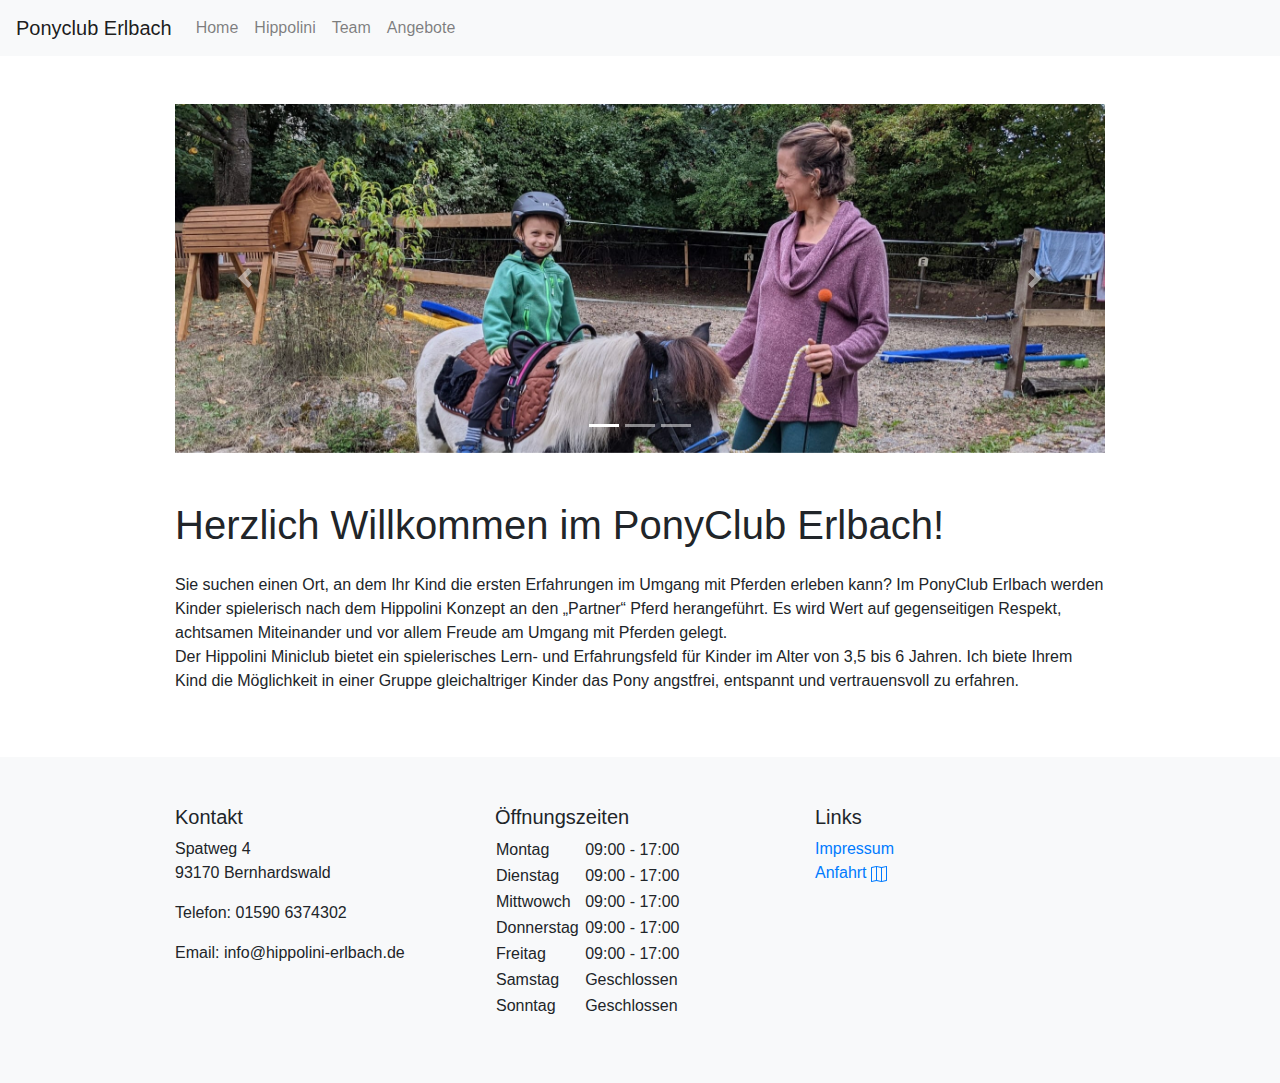
<file: index.html>
<!doctype html>
<html lang="en">
<head>
  <!-- Required meta tags -->
  <meta charset="utf-8">
  <meta name="viewport" content="width=device-width, initial-scale=1, shrink-to-fit=no">
  <meta http-equiv="Cache-Control" content="no-cache">
  <!-- Bootstrap CSS -->
  <link rel="stylesheet" href="https://cdn.jsdelivr.net/npm/bootstrap@4.3.1/dist/css/bootstrap.min.css" integrity="sha384-ggOyR0iXCbMQv3Xipma34MD+dH/1fQ784/j6cY/iJTQUOhcWr7x9JvoRxT2MZw1T" crossorigin="anonymous">

  <link rel="stylesheet" type="text/css" href="/css/style.css">
  <title>Ponyclub Erlbach</title>
</head>
<body class="bg-light">
<header>
  <nav class="navbar navbar-expand-lg navbar-light bg-light">
    <a class="navbar-brand" href="/">Ponyclub Erlbach</a>
    <button class="navbar-toggler" type="button" data-toggle="collapse" data-target="#navbarSupportedContent" aria-controls="navbarSupportedContent" aria-expanded="false" aria-label="Toggle navigation">
      <span class="navbar-toggler-icon"></span>
    </button>
    <div class="collapse navbar-collapse" id="navbarSupportedContent">
      <ul class="navbar-nav mr-auto">
        <li class="nav-item">
          <a class="nav-link" href="/">Home <span class="sr-only">(current)</span></a>
        </li>
        <li class="nav-item">
          <a class="nav-link" href="/Hippolini/">Hippolini</a>
        </li>
        <li class="nav-item">
          <a class="nav-link" href="/Team/">Team</a>
        </li>
        <li class="nav-item">
          <a class="nav-link" href="/Angebote/">Angebote</a>
        </li>
      </ul>
    </div>
  </nav>
</header>
<div class="main">
<div class="container py-5">
  <!-- Content  -->
  <div id="carouselExampleIndicators" class="carousel slide mb-5" data-ride="carousel">
    <ol class="carousel-indicators">
      <li data-target="#carouselExampleIndicators" data-slide-to="0" class="active"></li>
      <li data-target="#carouselExampleIndicators" data-slide-to="1"></li>
      <li data-target="#carouselExampleIndicators" data-slide-to="2"></li>
    </ol>
    <div class="carousel-inner">
      <div class="carousel-item active">
        <img class="d-block w-100" src="/images/bild4.jpg" alt="First slide">
      </div>
      <div class="carousel-item">
        <img class="d-block w-100" src="/images/bild5.jpg" alt="Second slide">
      </div>
      <div class="carousel-item">
        <img class="d-block w-100" src="/images/bild9.jpg" alt="Third slide">
      </div>
    </div>
    <a class="carousel-control-prev" href="#carouselExampleIndicators" role="button" data-slide="prev">
      <span class="carousel-control-prev-icon" aria-hidden="false"></span>
      <span class="sr-only">Previous</span>
    </a>
    <a class="carousel-control-next" href="#carouselExampleIndicators" role="button" data-slide="next">
      <span class="carousel-control-next-icon" aria-hidden="false"></span>
      <span class="sr-only">Next</span>
    </a>
  </div>
  <h1>Herzlich Willkommen im PonyClub Erlbach!</h1>
  <p>Sie suchen einen Ort, an dem Ihr Kind die ersten Erfahrungen im Umgang mit Pferden erleben kann? 
    Im PonyClub Erlbach werden Kinder spielerisch nach dem Hippolini Konzept an den „Partner“ Pferd herangeführt. 
    Es wird Wert auf gegenseitigen Respekt, achtsamen Miteinander und vor allem Freude am Umgang mit Pferden gelegt. </br>
    Der Hippolini Miniclub bietet ein spielerisches Lern- und Erfahrungsfeld für Kinder im Alter von 3,5 bis 6 Jahren. 
    Ich biete Ihrem Kind die Möglichkeit in einer Gruppe gleichaltriger Kinder das Pony angstfrei, entspannt und vertrauensvoll zu erfahren. 
</p>
<!-- content -->
</div>
</div>
<footer class="bg-light">
  <div class="container py-5">
    <div class="row">
      <div class="col-md-4 pb-3" >
        <div class="left-column">
          <h5>Kontakt</h5>
          <p>Spatweg 4<br>93170 Bernhardswald</p>
          <p>Telefon: 01590&nbsp;6374302</p>
          <p>Email: info@hippolini-erlbach.de</p>
        </div>
      </div>
      <div class="col-md-4 links pb-3">
        <h5>Öffnungszeiten</h5>
        <table>
          <tr><td>Montag&nbsp;</td><td>09:00 - 17:00</td></tr>
          <tr><td>Dienstag&nbsp;</td><td>09:00 - 17:00</td></tr>
          <tr><td>Mittwowch&nbsp;</td><td>09:00 - 17:00</td></tr>
          <tr><td>Donnerstag&nbsp;</td><td>09:00 - 17:00</td></tr>
          <tr><td>Freitag&nbsp;</td><td>09:00 - 17:00</td></tr>
          <tr><td>Samstag&nbsp;</td><td>Geschlossen</td></tr>
          <tr><td>Sonntag&nbsp;</td><td>Geschlossen</td></tr>
        </table>
      </div>
      <div class="col-md-4 links pb-3">
        <h5>Links</h5>
        <p><a href="/Impressum/" class="link-success">Impressum</a></p>
        <p>
          <a href="https://maps.google.de/maps?q=Spatweg 4, 93170 Bernhardswald" class="link-success" target="_blank">Anfahrt <svg xmlns="http://www.w3.org/2000/svg" width="16" height="16" fill="currentColor" class="bi bi-map" viewBox="0 0 16 16">
            <path fill-rule="evenodd" d="M15.817.113A.5.5 0 0 1 16 .5v14a.5.5 0 0 1-.402.49l-5 1a.502.502 0 0 1-.196 0L5.5 15.01l-4.902.98A.5.5 0 0 1 0 15.5v-14a.5.5 0 0 1 .402-.49l5-1a.5.5 0 0 1 .196 0L10.5.99l4.902-.98a.5.5 0 0 1 .415.103zM10 1.91l-4-.8v12.98l4 .8V1.91zm1 12.98 4-.8V1.11l-4 .8v12.98zm-6-.8V1.11l-4 .8v12.98l4-.8z"/>
          </svg></a>
        </p>
      </div>
    </div>
  </div>
</footer>
<!-- Optional JavaScript -->
<!-- jQuery first, then Popper.js, then Bootstrap JS -->
<script src="https://code.jquery.com/jquery-3.3.1.slim.min.js" integrity="sha384-q8i/X+965DzO0rT7abK41JStQIAqVgRVzpbzo5smXKp4YfRvH+8abtTE1Pi6jizo" crossorigin="anonymous"></script>
<script src="https://cdn.jsdelivr.net/npm/popper.js@1.14.7/dist/umd/popper.min.js" integrity="sha384-UO2eT0CpHqdSJQ6hJty5KVphtPhzWj9WO1clHTMGa3JDZwrnQq4sF86dIHNDz0W1" crossorigin="anonymous"></script>
<script src="https://cdn.jsdelivr.net/npm/bootstrap@4.3.1/dist/js/bootstrap.min.js" integrity="sha384-JjSmVgyd0p3pXB1rRibZUAYoIIy6OrQ6VrjIEaFf/nJGzIxFDsf4x0xIM+B07jRM" crossorigin="anonymous"></script>
<script src="/js/script.js" type="text/javascript"></script>
</body>
</html>
</file>
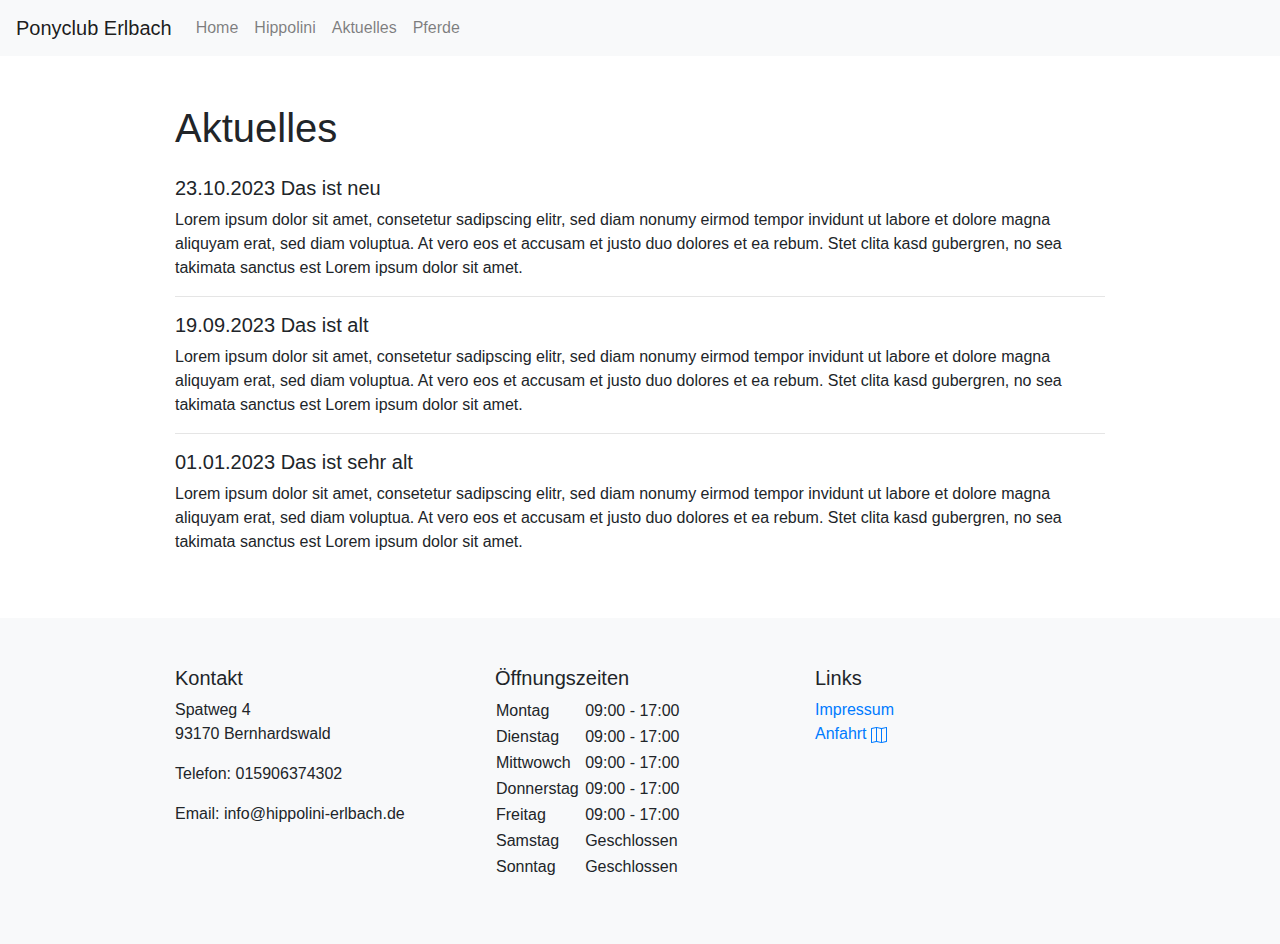
<file: Aktuelles/index.html>
<!doctype html>
<html lang="en">
<head>
    <!-- Required meta tags -->
    <meta charset="utf-8">
    <meta name="viewport" content="width=device-width, initial-scale=1, shrink-to-fit=no">

    <!-- Bootstrap CSS -->
    <link rel="stylesheet" href="https://cdn.jsdelivr.net/npm/bootstrap@4.3.1/dist/css/bootstrap.min.css" integrity="sha384-ggOyR0iXCbMQv3Xipma34MD+dH/1fQ784/j6cY/iJTQUOhcWr7x9JvoRxT2MZw1T" crossorigin="anonymous">
    <link rel="stylesheet" type="text/css" href="/css/style.css">
    <title>Ponyclub Erlbach</title>
</head>
<body class="bg-light">
<div class="main">
<header>
    <nav class="navbar navbar-expand-lg navbar-light bg-light">
        <a class="navbar-brand" href="/">Ponyclub Erlbach</a>
        <button class="navbar-toggler" type="button" data-toggle="collapse" data-target="#navbarSupportedContent" aria-controls="navbarSupportedContent" aria-expanded="false" aria-label="Toggle navigation">
            <span class="navbar-toggler-icon"></span>
        </button>
        <div class="collapse navbar-collapse" id="navbarSupportedContent">
            <ul class="navbar-nav mr-auto">
                <li class="nav-item">
                    <a class="nav-link" href="/">Home <span class="sr-only">(current)</span></a>
                </li>
                <li class="nav-item">
                    <a class="nav-link" href="/Hippolini/">Hippolini</a>
                </li>
                <li class="nav-item">
                    <a class="nav-link" href="/Aktuelles/">Aktuelles</a>
                </li>
                <li class="nav-item">
                    <a class="nav-link" href="/Pferde/">Pferde</a>
                </li>
            </ul>
        </div>
    </nav>
</header>
<div class="container py-5">
<!-- content -->
    <h1>Aktuelles</h1>
    <h5>23.10.2023 Das ist neu</h5>
    <p>Lorem ipsum dolor sit amet, consetetur sadipscing elitr, sed diam nonumy eirmod tempor invidunt ut labore et dolore magna aliquyam erat, sed diam voluptua. At vero eos et accusam et justo duo dolores et ea rebum. Stet clita kasd gubergren, no sea takimata sanctus est Lorem ipsum dolor sit amet. </p>
    <hr>
    <h5>19.09.2023 Das ist alt</h5>
    <p>Lorem ipsum dolor sit amet, consetetur sadipscing elitr, sed diam nonumy eirmod tempor invidunt ut labore et dolore magna aliquyam erat, sed diam voluptua. At vero eos et accusam et justo duo dolores et ea rebum. Stet clita kasd gubergren, no sea takimata sanctus est Lorem ipsum dolor sit amet. </p>
    <hr>
    <h5>01.01.2023 Das ist sehr alt</h5>
    <p>Lorem ipsum dolor sit amet, consetetur sadipscing elitr, sed diam nonumy eirmod tempor invidunt ut labore et dolore magna aliquyam erat, sed diam voluptua. At vero eos et accusam et justo duo dolores et ea rebum. Stet clita kasd gubergren, no sea takimata sanctus est Lorem ipsum dolor sit amet. </p>
    <!-- content -->
</div>
</div>
<footer class="bg-light">
    <div class="container py-5">
        <div class="row">
            <div class="col-md-4 pb-3">
                <div class="left-column">
                    <h5>Kontakt</h5>
                    <p>Spatweg 4<br>93170 Bernhardswald</p>
                    <p>Telefon: 015906374302</p>
                    <p>Email: info@hippolini-erlbach.de</p>
                </div>
            </div>
            <div class="col-md-4 links pb-3">
                <h5>Öffnungszeiten</h5>
                <table>
                    <tr><td>Montag&nbsp;</td><td>09:00 - 17:00</td></tr>
                    <tr><td>Dienstag&nbsp;</td><td>09:00 - 17:00</td></tr>
                    <tr><td>Mittwowch&nbsp;</td><td>09:00 - 17:00</td></tr>
                    <tr><td>Donnerstag&nbsp;</td><td>09:00 - 17:00</td></tr>
                    <tr><td>Freitag&nbsp;</td><td>09:00 - 17:00</td></tr>
                    <tr><td>Samstag&nbsp;</td><td>Geschlossen</td></tr>
                    <tr><td>Sonntag&nbsp;</td><td>Geschlossen</td></tr>
                </table>
            </div>
            <div class="col-md-4 links pb-3">
                <h5>Links</h5>
                <p><a href="/Impressum/" class="link-success">Impressum</a></p>
                <p>
                    <a href="https://maps.google.de/maps?q=Spatweg 4, 93170 Bernhardswald" class="link-success" target="_blank">Anfahrt <svg xmlns="http://www.w3.org/2000/svg" width="16" height="16" fill="currentColor" class="bi bi-map" viewBox="0 0 16 16">
                        <path fill-rule="evenodd" d="M15.817.113A.5.5 0 0 1 16 .5v14a.5.5 0 0 1-.402.49l-5 1a.502.502 0 0 1-.196 0L5.5 15.01l-4.902.98A.5.5 0 0 1 0 15.5v-14a.5.5 0 0 1 .402-.49l5-1a.5.5 0 0 1 .196 0L10.5.99l4.902-.98a.5.5 0 0 1 .415.103zM10 1.91l-4-.8v12.98l4 .8V1.91zm1 12.98 4-.8V1.11l-4 .8v12.98zm-6-.8V1.11l-4 .8v12.98l4-.8z"/>
                    </svg></a>
            </div>
        </div>
    </div>
</footer>
<!-- Optional JavaScript -->
<!-- jQuery first, then Popper.js, then Bootstrap JS -->
<script src="https://code.jquery.com/jquery-3.3.1.slim.min.js" integrity="sha384-q8i/X+965DzO0rT7abK41JStQIAqVgRVzpbzo5smXKp4YfRvH+8abtTE1Pi6jizo" crossorigin="anonymous"></script>
<script src="https://cdn.jsdelivr.net/npm/popper.js@1.14.7/dist/umd/popper.min.js" integrity="sha384-UO2eT0CpHqdSJQ6hJty5KVphtPhzWj9WO1clHTMGa3JDZwrnQq4sF86dIHNDz0W1" crossorigin="anonymous"></script>
<script src="https://cdn.jsdelivr.net/npm/bootstrap@4.3.1/dist/js/bootstrap.min.js" integrity="sha384-JjSmVgyd0p3pXB1rRibZUAYoIIy6OrQ6VrjIEaFf/nJGzIxFDsf4x0xIM+B07jRM" crossorigin="anonymous"></script>
<script src="/js/script.js" type="text/javascript"></script>
</body>
</html>
</file>
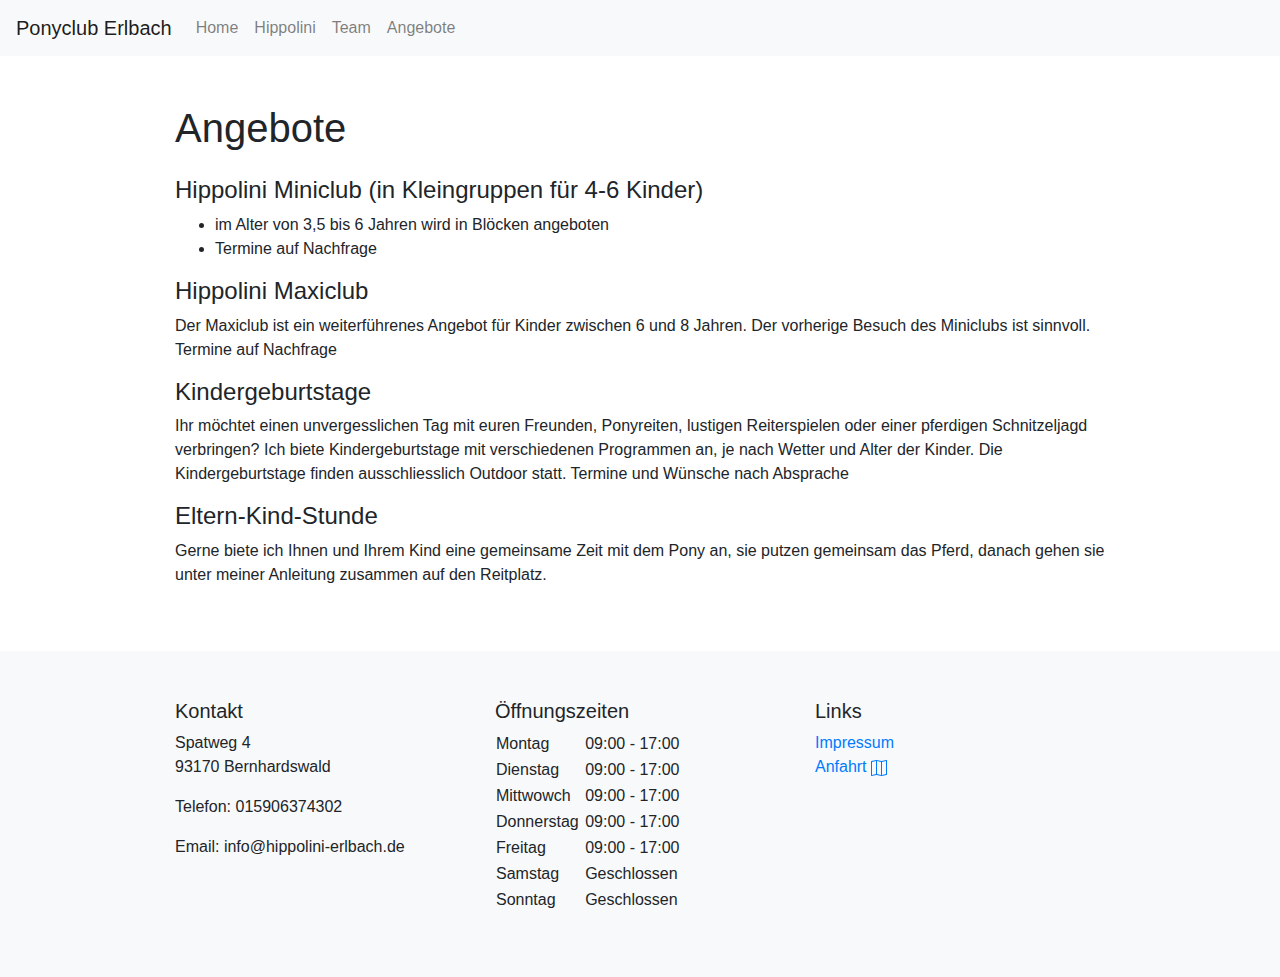
<file: Angebote/index.html>
<!doctype html>
<html lang="en">
<head>
    <!-- Required meta tags -->
    <meta charset="utf-8">
    <meta name="viewport" content="width=device-width, initial-scale=1, shrink-to-fit=no">
    <meta http-equiv="Cache-Control" content="no-cache">
    <!-- Bootstrap CSS -->
    <link rel="stylesheet" href="https://cdn.jsdelivr.net/npm/bootstrap@4.3.1/dist/css/bootstrap.min.css" integrity="sha384-ggOyR0iXCbMQv3Xipma34MD+dH/1fQ784/j6cY/iJTQUOhcWr7x9JvoRxT2MZw1T" crossorigin="anonymous">
    <link rel="stylesheet" type="text/css" href="/css/style.css">
    <title>Ponyclub Erlbach</title>
</head>
<body class="bg-light">
<header>
    <nav class="navbar navbar-expand-lg navbar-light bg-light">
        <a class="navbar-brand" href="/">Ponyclub Erlbach</a>
        <button class="navbar-toggler" type="button" data-toggle="collapse" data-target="#navbarSupportedContent" aria-controls="navbarSupportedContent" aria-expanded="false" aria-label="Toggle navigation">
            <span class="navbar-toggler-icon"></span>
        </button>
        <div class="collapse navbar-collapse" id="navbarSupportedContent">
            <ul class="navbar-nav mr-auto">
                <li class="nav-item">
                    <a class="nav-link" href="/">Home <span class="sr-only">(current)</span></a>
                </li>
                <li class="nav-item">
                    <a class="nav-link" href="/Hippolini/">Hippolini</a>
                </li>
                <li class="nav-item">
                    <a class="nav-link" href="/Team/">Team</a>
                </li>
                <li class="nav-item">
                    <a class="nav-link" href="/Angebote/">Angebote</a>
                </li>
            </ul>
        </div>
    </nav>
</header>
<div class="main">
<div class="container py-5">
<!-- content -->
<h1>Angebote</h1>
    <h4>Hippolini Miniclub (in Kleingruppen für 4-6 Kinder)</h4>
    <ul>
        <li>im Alter von 3,5 bis 6 Jahren wird in Blöcken angeboten</li>
        <li>Termine auf Nachfrage</li>
    </ul>

    <h4>Hippolini Maxiclub</h4>

    <p>Der Maxiclub ist ein weiterführenes Angebot für Kinder zwischen 6 und 8 Jahren.

    Der vorherige Besuch des Miniclubs ist sinnvoll.

    Termine auf Nachfrage</p>



    <h4>Kindergeburtstage</h4>

    <p>Ihr möchtet einen unvergesslichen Tag  mit euren Freunden, Ponyreiten, lustigen Reiterspielen oder einer pferdigen Schnitzeljagd verbringen?

    Ich biete Kindergeburtstage mit verschiedenen Programmen an, je nach Wetter und Alter der Kinder.

    Die Kindergeburtstage finden ausschliesslich Outdoor statt.

    Termine  und Wünsche nach Absprache</p>



    <h4>Eltern-Kind-Stunde</h4>

    <p>Gerne biete ich Ihnen und Ihrem Kind eine gemeinsame Zeit mit dem Pony an, sie putzen gemeinsam das Pferd, danach gehen sie  unter meiner Anleitung zusammen auf den Reitplatz.</p>

    <!-- content -->
</div>
</div>
<footer class="bg-light">
    <div class="container py-5">
        <div class="row">
            <div class="col-md-4 pb-3">
                <div class="left-column">
                    <h5>Kontakt</h5>
                    <p>Spatweg 4<br>93170 Bernhardswald</p>
                    <p>Telefon: 015906374302</p>
                    <p>Email: info@hippolini-erlbach.de</p>
                </div>
            </div>
            <div class="col-md-4 links pb-3">
                <h5>Öffnungszeiten</h5>
                <table>
                    <tr><td>Montag&nbsp;</td><td>09:00 - 17:00</td></tr>
                    <tr><td>Dienstag&nbsp;</td><td>09:00 - 17:00</td></tr>
                    <tr><td>Mittwowch&nbsp;</td><td>09:00 - 17:00</td></tr>
                    <tr><td>Donnerstag&nbsp;</td><td>09:00 - 17:00</td></tr>
                    <tr><td>Freitag&nbsp;</td><td>09:00 - 17:00</td></tr>
                    <tr><td>Samstag&nbsp;</td><td>Geschlossen</td></tr>
                    <tr><td>Sonntag&nbsp;</td><td>Geschlossen</td></tr>
                </table>
            </div>
            <div class="col-md-4 links pb-3">
                <h5>Links</h5>
                <p><a href="/Impressum/" class="link-success">Impressum</a></p>
                <p>
                    <a href="https://maps.google.de/maps?q=Spatweg 4, 93170 Bernhardswald" class="link-success" target="_blank">Anfahrt <svg xmlns="http://www.w3.org/2000/svg" width="16" height="16" fill="currentColor" class="bi bi-map" viewBox="0 0 16 16">
                        <path fill-rule="evenodd" d="M15.817.113A.5.5 0 0 1 16 .5v14a.5.5 0 0 1-.402.49l-5 1a.502.502 0 0 1-.196 0L5.5 15.01l-4.902.98A.5.5 0 0 1 0 15.5v-14a.5.5 0 0 1 .402-.49l5-1a.5.5 0 0 1 .196 0L10.5.99l4.902-.98a.5.5 0 0 1 .415.103zM10 1.91l-4-.8v12.98l4 .8V1.91zm1 12.98 4-.8V1.11l-4 .8v12.98zm-6-.8V1.11l-4 .8v12.98l4-.8z"/>
                    </svg></a>
            </div>
        </div>
    </div>
</footer>
<!-- Optional JavaScript -->
<!-- jQuery first, then Popper.js, then Bootstrap JS -->
<script src="https://code.jquery.com/jquery-3.3.1.slim.min.js" integrity="sha384-q8i/X+965DzO0rT7abK41JStQIAqVgRVzpbzo5smXKp4YfRvH+8abtTE1Pi6jizo" crossorigin="anonymous"></script>
<script src="https://cdn.jsdelivr.net/npm/popper.js@1.14.7/dist/umd/popper.min.js" integrity="sha384-UO2eT0CpHqdSJQ6hJty5KVphtPhzWj9WO1clHTMGa3JDZwrnQq4sF86dIHNDz0W1" crossorigin="anonymous"></script>
<script src="https://cdn.jsdelivr.net/npm/bootstrap@4.3.1/dist/js/bootstrap.min.js" integrity="sha384-JjSmVgyd0p3pXB1rRibZUAYoIIy6OrQ6VrjIEaFf/nJGzIxFDsf4x0xIM+B07jRM" crossorigin="anonymous"></script>
<script src="/js/script.js" type="text/javascript"></script>
</body>
</html>
</file>
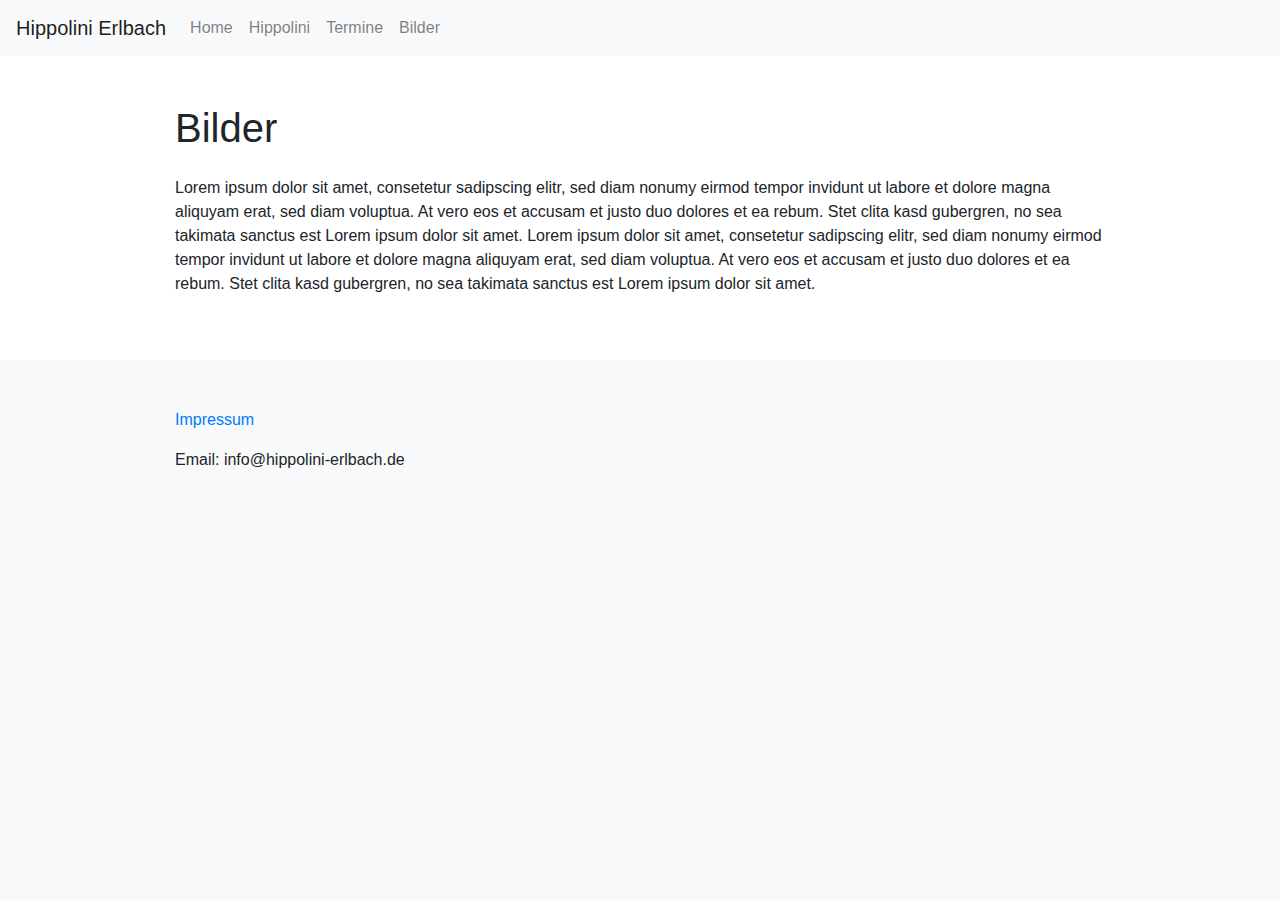
<file: Bilder/index.html>
<!doctype html>
<html lang="en">
<head>
    <!-- Required meta tags -->
    <meta charset="utf-8">
    <meta name="viewport" content="width=device-width, initial-scale=1, shrink-to-fit=no">

    <!-- Bootstrap CSS -->
    <link rel="stylesheet" href="https://cdn.jsdelivr.net/npm/bootstrap@4.3.1/dist/css/bootstrap.min.css" integrity="sha384-ggOyR0iXCbMQv3Xipma34MD+dH/1fQ784/j6cY/iJTQUOhcWr7x9JvoRxT2MZw1T" crossorigin="anonymous">
    <link rel="stylesheet" type="text/css" href="/css/style.css">
    <title>Hello, world!</title>
</head>
<body class="bg-light">
<header>
    <nav class="navbar navbar-expand-lg navbar-light bg-light">
        <a class="navbar-brand" href="/">Hippolini Erlbach</a>
        <button class="navbar-toggler" type="button" data-toggle="collapse" data-target="#navbarSupportedContent" aria-controls="navbarSupportedContent" aria-expanded="false" aria-label="Toggle navigation">
            <span class="navbar-toggler-icon"></span>
        </button>
        <div class="collapse navbar-collapse" id="navbarSupportedContent">
            <ul class="navbar-nav mr-auto">
                <li class="nav-item">
                    <a class="nav-link" href="/">Home <span class="sr-only">(current)</span></a>
                </li>
                <li class="nav-item">
                    <a class="nav-link" href="/Hippolini/">Hippolini</a>
                </li>
                <li class="nav-item">
                    <a class="nav-link" href="/Termine/">Termine</a>
                </li>
                <li class="nav-item">
                    <a class="nav-link" href="/Bilder/">Bilder</a>
                </li>
            </ul>
        </div>
    </nav>
</header>
<div class="main">
<div class="container py-5">
<!-- content -->
<h1>Bilder</h1>
<p>Lorem ipsum dolor sit amet, consetetur sadipscing elitr, sed diam nonumy eirmod tempor invidunt ut labore et dolore magna aliquyam erat, sed diam voluptua. At vero eos et accusam et justo duo dolores et ea rebum. Stet clita kasd gubergren, no sea takimata sanctus est Lorem ipsum dolor sit amet. Lorem ipsum dolor sit amet, consetetur sadipscing elitr, sed diam nonumy eirmod tempor invidunt ut labore et dolore magna aliquyam erat, sed diam voluptua. At vero eos et accusam et justo duo dolores et ea rebum. Stet clita kasd gubergren, no sea takimata sanctus est Lorem ipsum dolor sit amet.</p>
<!-- content -->
</div>
</div>
<footer class="bg-light">
    <div class="container py-5">
        <p><a href="/Impressum/">Impressum</a></p>
        <p>Email: info@hippolini-erlbach.de</p>
    </div>
</footer>
<!-- Optional JavaScript -->
<!-- jQuery first, then Popper.js, then Bootstrap JS -->
<script src="https://code.jquery.com/jquery-3.3.1.slim.min.js" integrity="sha384-q8i/X+965DzO0rT7abK41JStQIAqVgRVzpbzo5smXKp4YfRvH+8abtTE1Pi6jizo" crossorigin="anonymous"></script>
<script src="https://cdn.jsdelivr.net/npm/popper.js@1.14.7/dist/umd/popper.min.js" integrity="sha384-UO2eT0CpHqdSJQ6hJty5KVphtPhzWj9WO1clHTMGa3JDZwrnQq4sF86dIHNDz0W1" crossorigin="anonymous"></script>
<script src="https://cdn.jsdelivr.net/npm/bootstrap@4.3.1/dist/js/bootstrap.min.js" integrity="sha384-JjSmVgyd0p3pXB1rRibZUAYoIIy6OrQ6VrjIEaFf/nJGzIxFDsf4x0xIM+B07jRM" crossorigin="anonymous"></script>
<script src="/js/script.js" type="text/javascript"></script>
</body>
</html>
</file>
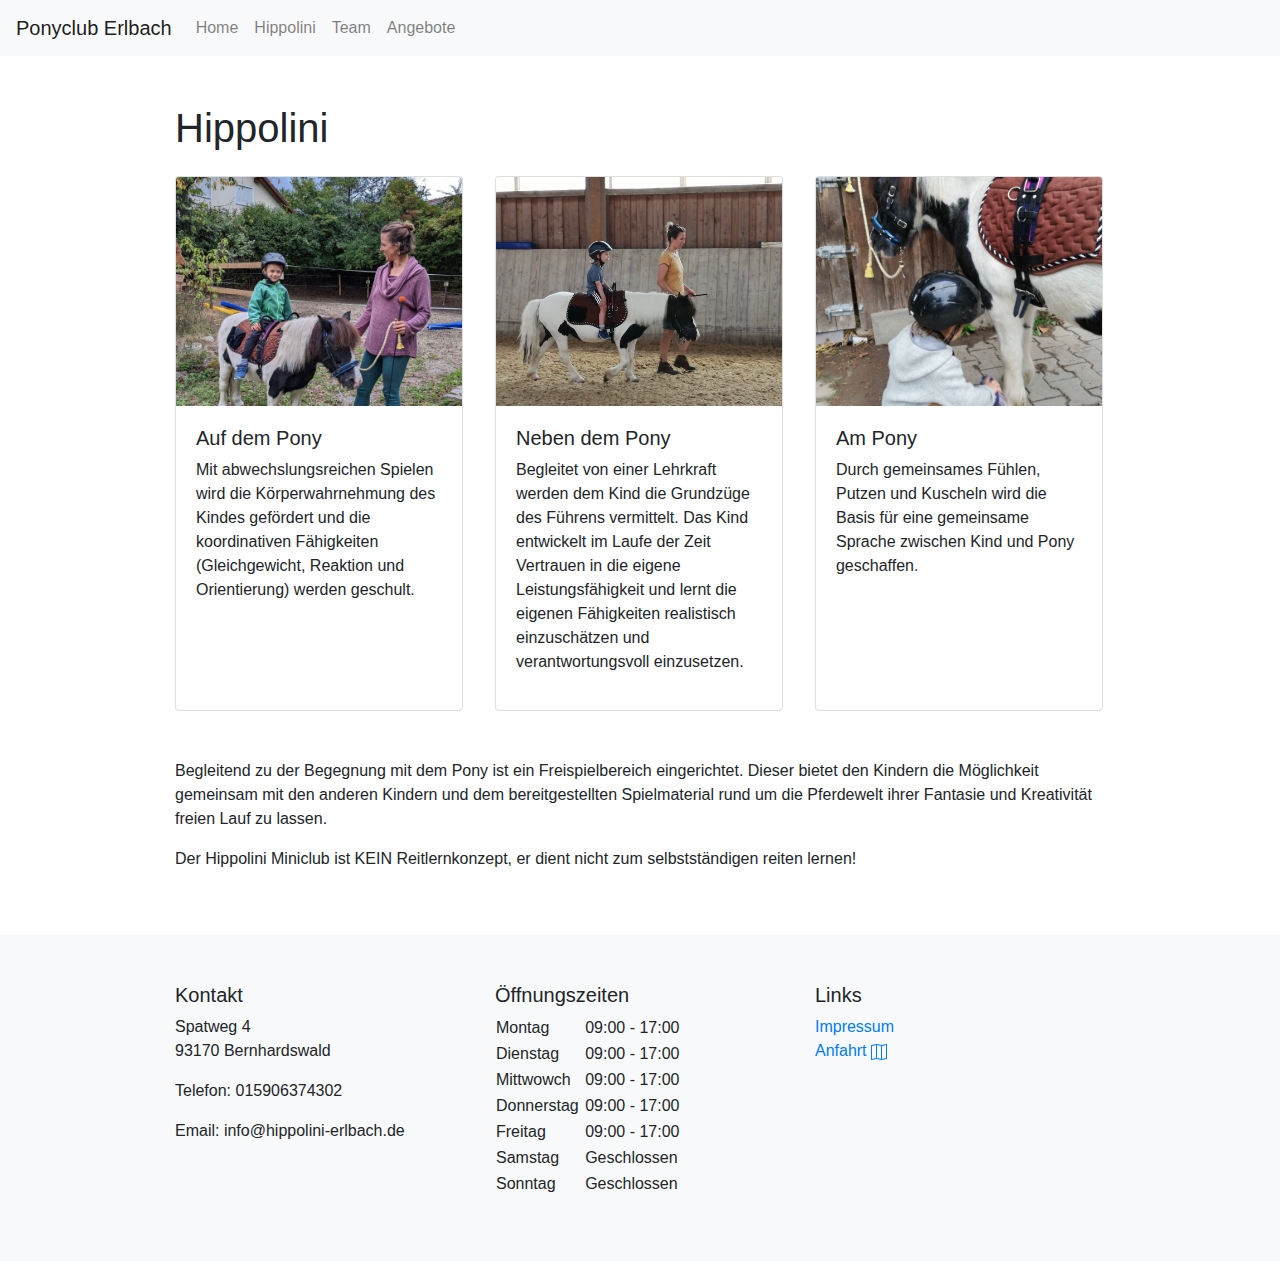
<file: Hippolini/index.html>
<!doctype html>
<html lang="en">
<head>
    <!-- Required meta tags -->
    <meta charset="utf-8">
    <meta name="viewport" content="width=device-width, initial-scale=1, shrink-to-fit=no">
    <meta http-equiv="Cache-Control" content="no-cache">
    <!-- Bootstrap CSS -->
    <link rel="stylesheet" href="https://cdn.jsdelivr.net/npm/bootstrap@4.3.1/dist/css/bootstrap.min.css" integrity="sha384-ggOyR0iXCbMQv3Xipma34MD+dH/1fQ784/j6cY/iJTQUOhcWr7x9JvoRxT2MZw1T" crossorigin="anonymous">
    <link rel="stylesheet" type="text/css" href="/css/style.css">
    <title>Ponyclub Erlbach</title>
</head>
<body class="bg-light">
<header>
    <nav class="navbar navbar-expand-lg navbar-light bg-light">
        <a class="navbar-brand" href="/">Ponyclub Erlbach</a>
        <button class="navbar-toggler" type="button" data-toggle="collapse" data-target="#navbarSupportedContent" aria-controls="navbarSupportedContent" aria-expanded="false" aria-label="Toggle navigation">
            <span class="navbar-toggler-icon"></span>
        </button>
        <div class="collapse navbar-collapse" id="navbarSupportedContent">
            <ul class="navbar-nav mr-auto">
                <li class="nav-item">
                    <a class="nav-link" href="/">Home <span class="sr-only">(current)</span></a>
                </li>
                <li class="nav-item">
                    <a class="nav-link" href="/Hippolini/">Hippolini</a>
                </li>
                <li class="nav-item">
                    <a class="nav-link" href="/Team/">Team</a>
                </li>
                <li class="nav-item">
                    <a class="nav-link" href="/Angebote/">Angebote</a>
                </li>
            </ul>
        </div>
    </nav>
</header>
<div class="main">
<div class="container py-5">
<!-- content -->
    <h1>Hippolini</h1>
    <div class="row">
        <div class="col-sm-4 mb-3 mb-sm-0">
            <div class="card" style="width: 18rem;">
                <img src="/images/bild8.jpg" class="card-img-top" alt="...">
                <div class="card-body">
                    <h5>Auf dem Pony</h5>
                    <p>Mit abwechslungsreichen Spielen wird die Körperwahrnehmung des Kindes gefördert und die koordinativen Fähigkeiten
                        (Gleichgewicht, Reaktion und Orientierung) werden geschult. </p>
                </div>
            </div>
        </div>
        <div class="col-sm-4">
            <div class="card" style="width: 18rem;">
                <img src="/images/bild7.jpg" class="card-img-top" alt="...">
                <div class="card-body">
                    <h5>Neben dem Pony</h5>
                    <p>Begleitet von einer Lehrkraft werden dem Kind die Grundzüge des Führens vermittelt.
                        Das Kind entwickelt im Laufe der Zeit Vertrauen in die eigene Leistungsfähigkeit und lernt die eigenen Fähigkeiten realistisch einzuschätzen und verantwortungsvoll einzusetzen. </p>
                </div>
            </div>
        </div>
        <div class="col-sm-4 mb-3 mb-sm-0">
            <div class="card" style="width: 18rem;">
                <img src="/images/bild6.jpg" class="card-img-top" alt="...">
                <div class="card-body">
                    <h5>Am Pony</h5>
                    <p>Durch gemeinsames Fühlen, Putzen und Kuscheln wird die Basis für eine gemeinsame Sprache zwischen Kind und Pony geschaffen. </p>
                    </div>
            </div>
        </div>
    </div>
    <div class="mt-5">
        <p>Begleitend zu der Begegnung mit dem Pony ist ein Freispielbereich eingerichtet.
            Dieser bietet den Kindern die Möglichkeit gemeinsam mit den anderen Kindern und dem bereitgestellten Spielmaterial rund um die Pferdewelt
            ihrer Fantasie und Kreativität freien Lauf zu lassen. </p>
        <p>Der Hippolini Miniclub ist KEIN Reitlernkonzept, er dient nicht zum selbstständigen reiten lernen!</p>
    </div>
    <!-- content -->
</div>
</div>

<footer class="bg-light">
    <div class="container py-5">
        <div class="row">
            <div class="col-md-4 pb-3">
                <div class="left-column">
                    <h5>Kontakt</h5>
                    <p>Spatweg 4<br>93170 Bernhardswald</p>
                    <p>Telefon: 015906374302</p>
                    <p>Email: info@hippolini-erlbach.de</p>
                </div>
            </div>
            <div class="col-md-4 links pb-3">
                <h5>Öffnungszeiten</h5>
                <table>
                    <tr><td>Montag&nbsp;</td><td>09:00 - 17:00</td></tr>
                    <tr><td>Dienstag&nbsp;</td><td>09:00 - 17:00</td></tr>
                    <tr><td>Mittwowch&nbsp;</td><td>09:00 - 17:00</td></tr>
                    <tr><td>Donnerstag&nbsp;</td><td>09:00 - 17:00</td></tr>
                    <tr><td>Freitag&nbsp;</td><td>09:00 - 17:00</td></tr>
                    <tr><td>Samstag&nbsp;</td><td>Geschlossen</td></tr>
                    <tr><td>Sonntag&nbsp;</td><td>Geschlossen</td></tr>
                </table>
            </div>
            <div class="col-md-4 links pb-3">
                <h5>Links</h5>
                <p><a href="/Impressum/" class="link-success">Impressum</a></p>
                <p>
                    <a href="https://maps.google.de/maps?q=Spatweg 4, 93170 Bernhardswald" class="link-success" target="_blank">Anfahrt <svg xmlns="http://www.w3.org/2000/svg" width="16" height="16" fill="currentColor" class="bi bi-map" viewBox="0 0 16 16">
                        <path fill-rule="evenodd" d="M15.817.113A.5.5 0 0 1 16 .5v14a.5.5 0 0 1-.402.49l-5 1a.502.502 0 0 1-.196 0L5.5 15.01l-4.902.98A.5.5 0 0 1 0 15.5v-14a.5.5 0 0 1 .402-.49l5-1a.5.5 0 0 1 .196 0L10.5.99l4.902-.98a.5.5 0 0 1 .415.103zM10 1.91l-4-.8v12.98l4 .8V1.91zm1 12.98 4-.8V1.11l-4 .8v12.98zm-6-.8V1.11l-4 .8v12.98l4-.8z"/>
                    </svg></a>
            </div>
        </div>
    </div>
</footer>
<!-- Optional JavaScript -->
<!-- jQuery first, then Popper.js, then Bootstrap JS -->
<script src="https://code.jquery.com/jquery-3.3.1.slim.min.js" integrity="sha384-q8i/X+965DzO0rT7abK41JStQIAqVgRVzpbzo5smXKp4YfRvH+8abtTE1Pi6jizo" crossorigin="anonymous"></script>
<script src="https://cdn.jsdelivr.net/npm/popper.js@1.14.7/dist/umd/popper.min.js" integrity="sha384-UO2eT0CpHqdSJQ6hJty5KVphtPhzWj9WO1clHTMGa3JDZwrnQq4sF86dIHNDz0W1" crossorigin="anonymous"></script>
<script src="https://cdn.jsdelivr.net/npm/bootstrap@4.3.1/dist/js/bootstrap.min.js" integrity="sha384-JjSmVgyd0p3pXB1rRibZUAYoIIy6OrQ6VrjIEaFf/nJGzIxFDsf4x0xIM+B07jRM" crossorigin="anonymous"></script>
<script src="/js/script.js" type="text/javascript"></script>
</body>
</html>
</file>
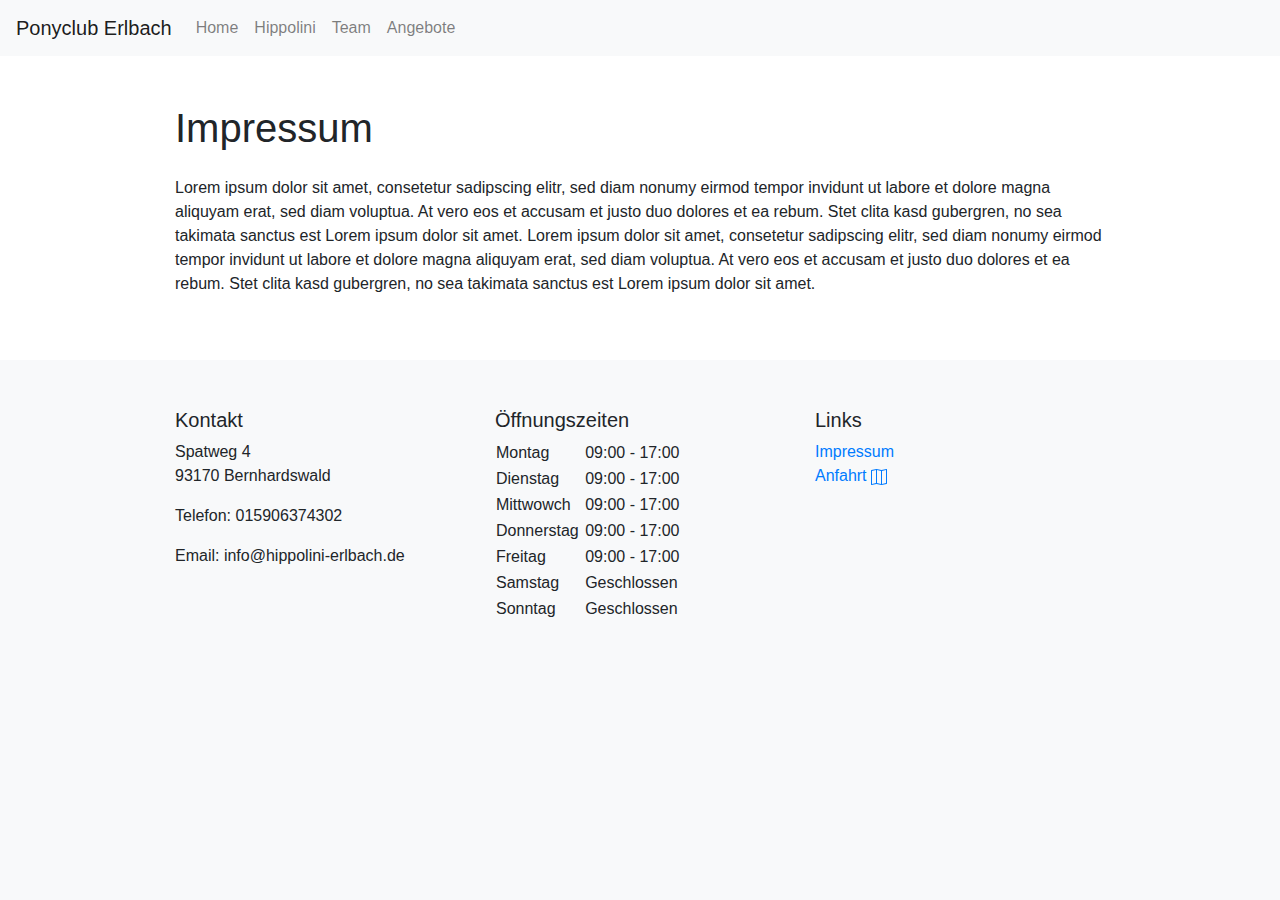
<file: Impressum/index.html>
<!doctype html>
<html lang="en">
<head>
    <!-- Required meta tags -->
    <meta charset="utf-8">
    <meta name="viewport" content="width=device-width, initial-scale=1, shrink-to-fit=no">
    <meta http-equiv="Cache-Control" content="no-cache">
    <!-- Bootstrap CSS -->
    <link rel="stylesheet" href="https://cdn.jsdelivr.net/npm/bootstrap@4.3.1/dist/css/bootstrap.min.css" integrity="sha384-ggOyR0iXCbMQv3Xipma34MD+dH/1fQ784/j6cY/iJTQUOhcWr7x9JvoRxT2MZw1T" crossorigin="anonymous">
    <link rel="stylesheet" type="text/css" href="/css/style.css">
    <title>Ponyclub Erlbach</title>
</head>
<body class="bg-light">
<header>
    <nav class="navbar navbar-expand-lg navbar-light bg-light">
        <a class="navbar-brand" href="/">Ponyclub Erlbach</a>
        <button class="navbar-toggler" type="button" data-toggle="collapse" data-target="#navbarSupportedContent" aria-controls="navbarSupportedContent" aria-expanded="false" aria-label="Toggle navigation">
            <span class="navbar-toggler-icon"></span>
        </button>
        <div class="collapse navbar-collapse" id="navbarSupportedContent">
            <ul class="navbar-nav mr-auto">
                <li class="nav-item">
                    <a class="nav-link" href="/">Home <span class="sr-only">(current)</span></a>
                </li>
                <li class="nav-item">
                    <a class="nav-link" href="/Hippolini/">Hippolini</a>
                </li>
                <li class="nav-item">
                    <a class="nav-link" href="/Team/">Team</a>
                </li>
                <li class="nav-item">
                    <a class="nav-link" href="/Angebote/">Angebote</a>
                </li>
            </ul>
        </div>
    </nav>
</header>
<div class="main">
    <div class="container py-5">
        <!-- content -->
        <h1>Impressum</h1>
        <p>Lorem ipsum dolor sit amet, consetetur sadipscing elitr, sed diam nonumy eirmod tempor invidunt ut labore et dolore magna aliquyam erat, sed diam voluptua. At vero eos et accusam et justo duo dolores et ea rebum. Stet clita kasd gubergren, no sea takimata sanctus est Lorem ipsum dolor sit amet. Lorem ipsum dolor sit amet, consetetur sadipscing elitr, sed diam nonumy eirmod tempor invidunt ut labore et dolore magna aliquyam erat, sed diam voluptua. At vero eos et accusam et justo duo dolores et ea rebum. Stet clita kasd gubergren, no sea takimata sanctus est Lorem ipsum dolor sit amet.</p>
        <!-- content -->
    </div>
</div>
<footer class="bg-light">
    <div class="container py-5">
        <div class="row">
            <div class="col-md-4 pb-3">
                <div class="left-column">
                    <h5>Kontakt</h5>
                    <p>Spatweg 4<br>93170 Bernhardswald</p>
                    <p>Telefon: 015906374302</p>
                    <p>Email: info@hippolini-erlbach.de</p>
                </div>
            </div>
            <div class="col-md-4 links pb-3">
                <h5>Öffnungszeiten</h5>
                <table>
                    <tr><td>Montag&nbsp;</td><td>09:00 - 17:00</td></tr>
                    <tr><td>Dienstag&nbsp;</td><td>09:00 - 17:00</td></tr>
                    <tr><td>Mittwowch&nbsp;</td><td>09:00 - 17:00</td></tr>
                    <tr><td>Donnerstag&nbsp;</td><td>09:00 - 17:00</td></tr>
                    <tr><td>Freitag&nbsp;</td><td>09:00 - 17:00</td></tr>
                    <tr><td>Samstag&nbsp;</td><td>Geschlossen</td></tr>
                    <tr><td>Sonntag&nbsp;</td><td>Geschlossen</td></tr>
                </table>
            </div>
            <div class="col-md-4 links pb-3">
                <h5>Links</h5>
                <p><a href="/Impressum/" class="link-success">Impressum</a></p>
                <p>
                    <a href="https://maps.google.de/maps?q=Spatweg 4, 93170 Bernhardswald" class="link-success" target="_blank">Anfahrt <svg xmlns="http://www.w3.org/2000/svg" width="16" height="16" fill="currentColor" class="bi bi-map" viewBox="0 0 16 16">
                        <path fill-rule="evenodd" d="M15.817.113A.5.5 0 0 1 16 .5v14a.5.5 0 0 1-.402.49l-5 1a.502.502 0 0 1-.196 0L5.5 15.01l-4.902.98A.5.5 0 0 1 0 15.5v-14a.5.5 0 0 1 .402-.49l5-1a.5.5 0 0 1 .196 0L10.5.99l4.902-.98a.5.5 0 0 1 .415.103zM10 1.91l-4-.8v12.98l4 .8V1.91zm1 12.98 4-.8V1.11l-4 .8v12.98zm-6-.8V1.11l-4 .8v12.98l4-.8z"/>
                    </svg></a>
            </div>
        </div>
    </div>
</footer>
<!-- Optional JavaScript -->
<!-- jQuery first, then Popper.js, then Bootstrap JS -->
<script src="https://code.jquery.com/jquery-3.3.1.slim.min.js" integrity="sha384-q8i/X+965DzO0rT7abK41JStQIAqVgRVzpbzo5smXKp4YfRvH+8abtTE1Pi6jizo" crossorigin="anonymous"></script>
<script src="https://cdn.jsdelivr.net/npm/popper.js@1.14.7/dist/umd/popper.min.js" integrity="sha384-UO2eT0CpHqdSJQ6hJty5KVphtPhzWj9WO1clHTMGa3JDZwrnQq4sF86dIHNDz0W1" crossorigin="anonymous"></script>
<script src="https://cdn.jsdelivr.net/npm/bootstrap@4.3.1/dist/js/bootstrap.min.js" integrity="sha384-JjSmVgyd0p3pXB1rRibZUAYoIIy6OrQ6VrjIEaFf/nJGzIxFDsf4x0xIM+B07jRM" crossorigin="anonymous"></script>
<script src="/js/script.js" type="text/javascript"></script>
</body>
</html>
</file>
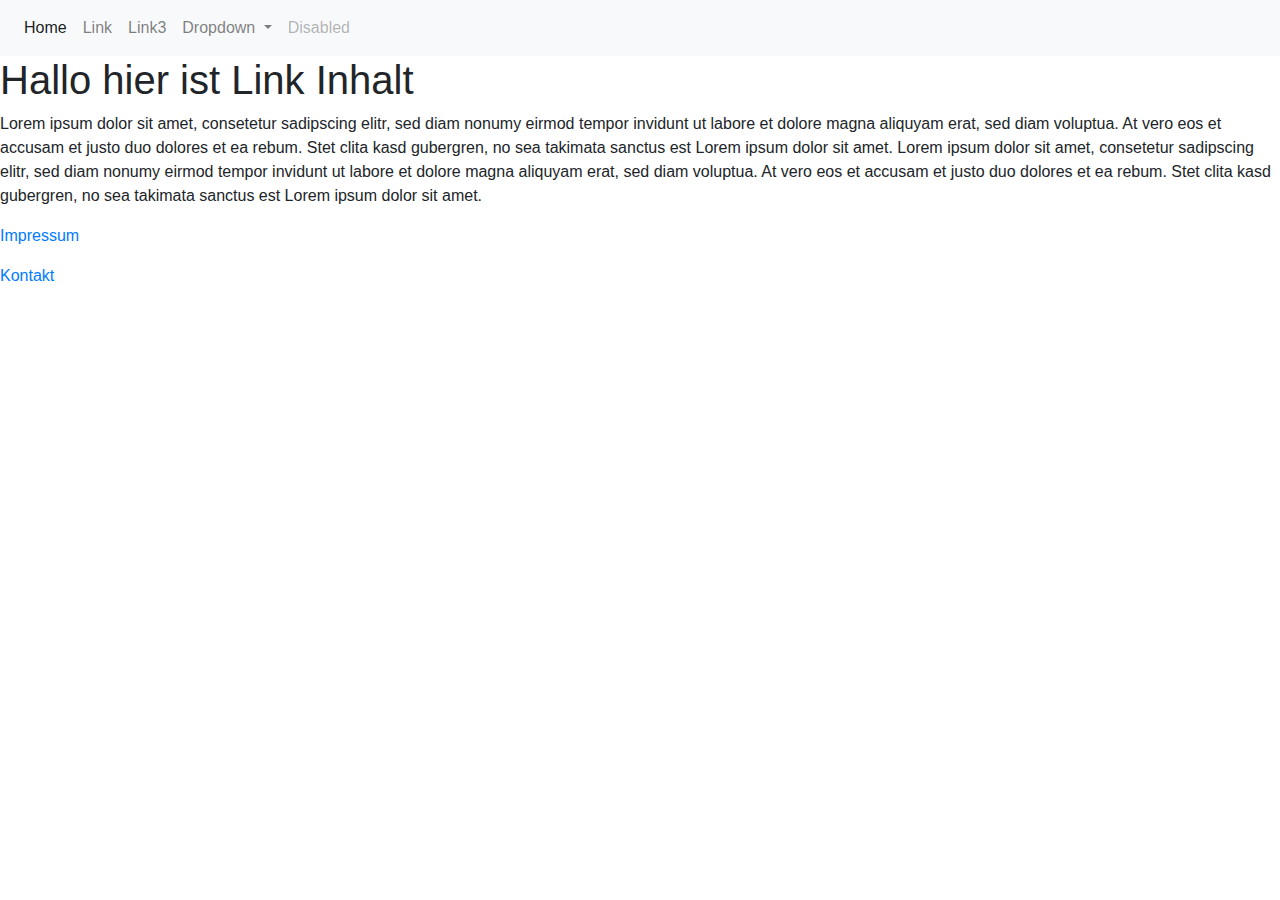
<file: Link/index.html>
<!doctype html>
<html lang="en">
<head>
    <!-- Required meta tags -->
    <meta charset="utf-8">
    <meta name="viewport" content="width=device-width, initial-scale=1, shrink-to-fit=no">

    <!-- Bootstrap CSS -->
    <link rel="stylesheet" href="https://cdn.jsdelivr.net/npm/bootstrap@4.3.1/dist/css/bootstrap.min.css" integrity="sha384-ggOyR0iXCbMQv3Xipma34MD+dH/1fQ784/j6cY/iJTQUOhcWr7x9JvoRxT2MZw1T" crossorigin="anonymous">

    <title>Hello, world!</title>
</head>
<body>
<header>
    <nav class="navbar navbar-expand-lg navbar-light bg-light">
        <button class="navbar-toggler" type="button" data-toggle="collapse" data-target="#navbarSupportedContent" aria-controls="navbarSupportedContent" aria-expanded="false" aria-label="Toggle navigation">
            <span class="navbar-toggler-icon"></span>
        </button>
        <div class="collapse navbar-collapse" id="navbarSupportedContent">
            <ul class="navbar-nav mr-auto">
                <li class="nav-item active">
                    <a class="nav-link" href="/">Home <span class="sr-only">(current)</span></a>
                </li>
                <li class="nav-item">
                    <a class="nav-link" href="/Link/">Link</a>
                </li>
                <li class="nav-item">
                    <a class="nav-link" href="/Link/index.html">Link3</a>
                </li>
                <li class="nav-item dropdown">
                    <a class="nav-link dropdown-toggle" href="#" id="navbarDropdown" role="button" data-toggle="dropdown" aria-haspopup="true" aria-expanded="false">
                        Dropdown
                    </a>
                    <div class="dropdown-menu" aria-labelledby="navbarDropdown">
                        <a class="dropdown-item" href="#">Action</a>
                        <a class="dropdown-item" href="#">Another action</a>
                        <div class="dropdown-divider"></div>
                        <a class="dropdown-item" href="#">Something else here</a>
                    </div>
                </li>
                <li class="nav-item">
                    <a class="nav-link disabled" href="#">Disabled</a>
                </li>
            </ul>
        </div>
    </nav>
</header>
<!-- content -->
<h1>Hallo hier ist Link Inhalt</h1>
<p>Lorem ipsum dolor sit amet, consetetur sadipscing elitr, sed diam nonumy eirmod tempor invidunt ut labore et dolore magna aliquyam erat, sed diam voluptua. At vero eos et accusam et justo duo dolores et ea rebum. Stet clita kasd gubergren, no sea takimata sanctus est Lorem ipsum dolor sit amet. Lorem ipsum dolor sit amet, consetetur sadipscing elitr, sed diam nonumy eirmod tempor invidunt ut labore et dolore magna aliquyam erat, sed diam voluptua. At vero eos et accusam et justo duo dolores et ea rebum. Stet clita kasd gubergren, no sea takimata sanctus est Lorem ipsum dolor sit amet.</p>

<!-- content -->
<footer>
    <p><a href="">Impressum</a></p>
    <p><a href="">Kontakt</a></p>
</footer>
<!-- Optional JavaScript -->
<!-- jQuery first, then Popper.js, then Bootstrap JS -->
<script src="https://code.jquery.com/jquery-3.3.1.slim.min.js" integrity="sha384-q8i/X+965DzO0rT7abK41JStQIAqVgRVzpbzo5smXKp4YfRvH+8abtTE1Pi6jizo" crossorigin="anonymous"></script>
<script src="https://cdn.jsdelivr.net/npm/popper.js@1.14.7/dist/umd/popper.min.js" integrity="sha384-UO2eT0CpHqdSJQ6hJty5KVphtPhzWj9WO1clHTMGa3JDZwrnQq4sF86dIHNDz0W1" crossorigin="anonymous"></script>
<script src="https://cdn.jsdelivr.net/npm/bootstrap@4.3.1/dist/js/bootstrap.min.js" integrity="sha384-JjSmVgyd0p3pXB1rRibZUAYoIIy6OrQ6VrjIEaFf/nJGzIxFDsf4x0xIM+B07jRM" crossorigin="anonymous"></script>

</body>
</html>
</file>
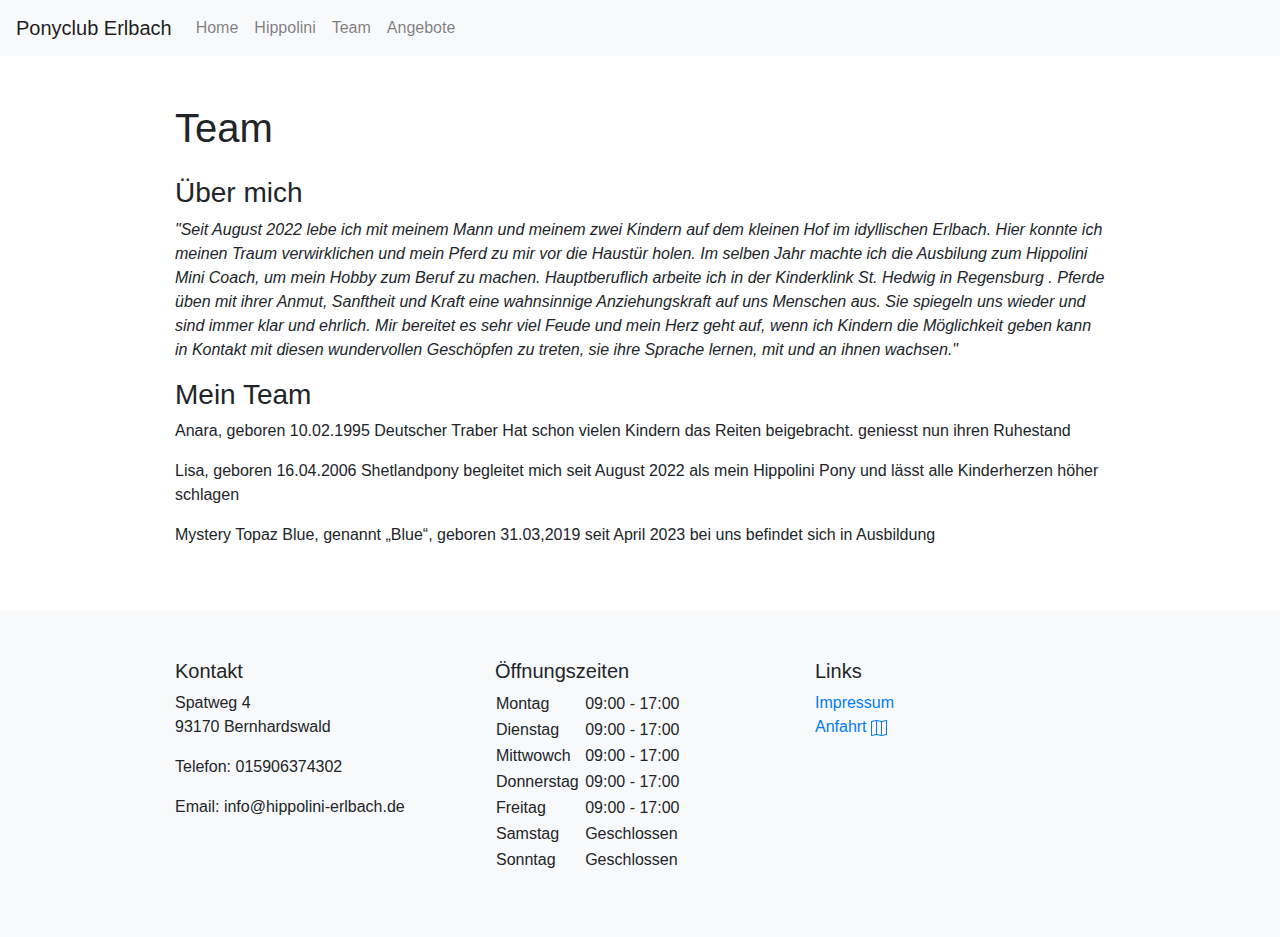
<file: Team/index.html>
<!doctype html>
<html lang="en">
<head>
    <!-- Required meta tags -->
    <meta charset="utf-8">
    <meta name="viewport" content="width=device-width, initial-scale=1, shrink-to-fit=no">
    <meta http-equiv="Cache-Control" content="no-cache">
    <!-- Bootstrap CSS -->
    <link rel="stylesheet" href="https://cdn.jsdelivr.net/npm/bootstrap@4.3.1/dist/css/bootstrap.min.css" integrity="sha384-ggOyR0iXCbMQv3Xipma34MD+dH/1fQ784/j6cY/iJTQUOhcWr7x9JvoRxT2MZw1T" crossorigin="anonymous">
    <link rel="stylesheet" type="text/css" href="/css/style.css">
    <title>Ponyclub Erlbach</title>
</head>
<body class="bg-light">
<div class="main">
<header>
    <nav class="navbar navbar-expand-lg navbar-light bg-light">
        <a class="navbar-brand" href="/">Ponyclub Erlbach</a>
        <button class="navbar-toggler" type="button" data-toggle="collapse" data-target="#navbarSupportedContent" aria-controls="navbarSupportedContent" aria-expanded="false" aria-label="Toggle navigation">
            <span class="navbar-toggler-icon"></span>
        </button>
        <div class="collapse navbar-collapse" id="navbarSupportedContent">
            <ul class="navbar-nav mr-auto">
                <li class="nav-item">
                    <a class="nav-link" href="/">Home <span class="sr-only">(current)</span></a>
                </li>
                <li class="nav-item">
                    <a class="nav-link" href="/Hippolini/">Hippolini</a>
                </li>
                <li class="nav-item">
                    <a class="nav-link" href="/Team/">Team</a>
                </li>
                <li class="nav-item">
                    <a class="nav-link" href="/Angebote/">Angebote</a>
                </li>
            </ul>
        </div>
    </nav>
</header>
<div class="container py-5">
<!-- content -->
    <h1>Team</h1>
    <h3>Über mich</h3>
    <p style="font-style: italic;">"Seit August 2022 lebe ich mit meinem Mann und meinem zwei Kindern auf dem kleinen Hof im idyllischen Erlbach.
    Hier konnte ich meinen Traum verwirklichen und mein Pferd zu mir vor die Haustür holen.
    Im selben Jahr machte ich die Ausbilung zum Hippolini Mini Coach, um mein Hobby zum Beruf zu machen. Hauptberuflich arbeite ich in der Kinderklink St. Hedwig in Regensburg .
    Pferde üben mit ihrer Anmut, Sanftheit und Kraft eine wahnsinnige Anziehungskraft auf uns Menschen aus. Sie spiegeln uns wieder und sind immer klar und ehrlich.
    Mir bereitet es sehr viel Feude und mein Herz geht auf, wenn ich Kindern die Möglichkeit geben kann in Kontakt mit diesen wundervollen Geschöpfen zu treten, sie ihre Sprache lernen,  mit und an ihnen wachsen."</p>

    <h3>Mein Team</h3>
    <p>Anara, geboren 10.02.1995
    Deutscher Traber
    Hat schon vielen Kindern das Reiten beigebracht.
    geniesst nun ihren Ruhestand</p>
    <p>Lisa, geboren 16.04.2006
    Shetlandpony
    begleitet mich seit August 2022 als mein Hippolini Pony und lässt alle Kinderherzen höher schlagen</p>

    <p>Mystery Topaz Blue, genannt „Blue“, geboren 31.03,2019
    seit April 2023 bei uns
    befindet sich in Ausbildung</p>
     <!-- content -->
</div>
</div>
<footer class="bg-light">
    <div class="container py-5">
        <div class="row">
            <div class="col-md-4 pb-3">
                <div class="left-column">
                    <h5>Kontakt</h5>
                    <p>Spatweg 4<br>93170 Bernhardswald</p>
                    <p>Telefon: 015906374302</p>
                    <p>Email: info@hippolini-erlbach.de</p>
                </div>
            </div>
            <div class="col-md-4 links pb-3">
                <h5>Öffnungszeiten</h5>
                <table>
                    <tr><td>Montag&nbsp;</td><td>09:00 - 17:00</td></tr>
                    <tr><td>Dienstag&nbsp;</td><td>09:00 - 17:00</td></tr>
                    <tr><td>Mittwowch&nbsp;</td><td>09:00 - 17:00</td></tr>
                    <tr><td>Donnerstag&nbsp;</td><td>09:00 - 17:00</td></tr>
                    <tr><td>Freitag&nbsp;</td><td>09:00 - 17:00</td></tr>
                    <tr><td>Samstag&nbsp;</td><td>Geschlossen</td></tr>
                    <tr><td>Sonntag&nbsp;</td><td>Geschlossen</td></tr>
                </table>
            </div>
            <div class="col-md-4 links pb-3">
                <h5>Links</h5>
                <p><a href="/Impressum/" class="link-success">Impressum</a></p>
                <p>
                    <a href="https://maps.google.de/maps?q=Spatweg 4, 93170 Bernhardswald" class="link-success" target="_blank">Anfahrt <svg xmlns="http://www.w3.org/2000/svg" width="16" height="16" fill="currentColor" class="bi bi-map" viewBox="0 0 16 16">
                        <path fill-rule="evenodd" d="M15.817.113A.5.5 0 0 1 16 .5v14a.5.5 0 0 1-.402.49l-5 1a.502.502 0 0 1-.196 0L5.5 15.01l-4.902.98A.5.5 0 0 1 0 15.5v-14a.5.5 0 0 1 .402-.49l5-1a.5.5 0 0 1 .196 0L10.5.99l4.902-.98a.5.5 0 0 1 .415.103zM10 1.91l-4-.8v12.98l4 .8V1.91zm1 12.98 4-.8V1.11l-4 .8v12.98zm-6-.8V1.11l-4 .8v12.98l4-.8z"/>
                    </svg></a>
            </div>
        </div>
    </div>
</footer>
<!-- Optional JavaScript -->
<!-- jQuery first, then Popper.js, then Bootstrap JS -->
<script src="https://code.jquery.com/jquery-3.3.1.slim.min.js" integrity="sha384-q8i/X+965DzO0rT7abK41JStQIAqVgRVzpbzo5smXKp4YfRvH+8abtTE1Pi6jizo" crossorigin="anonymous"></script>
<script src="https://cdn.jsdelivr.net/npm/popper.js@1.14.7/dist/umd/popper.min.js" integrity="sha384-UO2eT0CpHqdSJQ6hJty5KVphtPhzWj9WO1clHTMGa3JDZwrnQq4sF86dIHNDz0W1" crossorigin="anonymous"></script>
<script src="https://cdn.jsdelivr.net/npm/bootstrap@4.3.1/dist/js/bootstrap.min.js" integrity="sha384-JjSmVgyd0p3pXB1rRibZUAYoIIy6OrQ6VrjIEaFf/nJGzIxFDsf4x0xIM+B07jRM" crossorigin="anonymous"></script>
<script src="/js/script.js" type="text/javascript"></script>
</body>
</html>
</file>
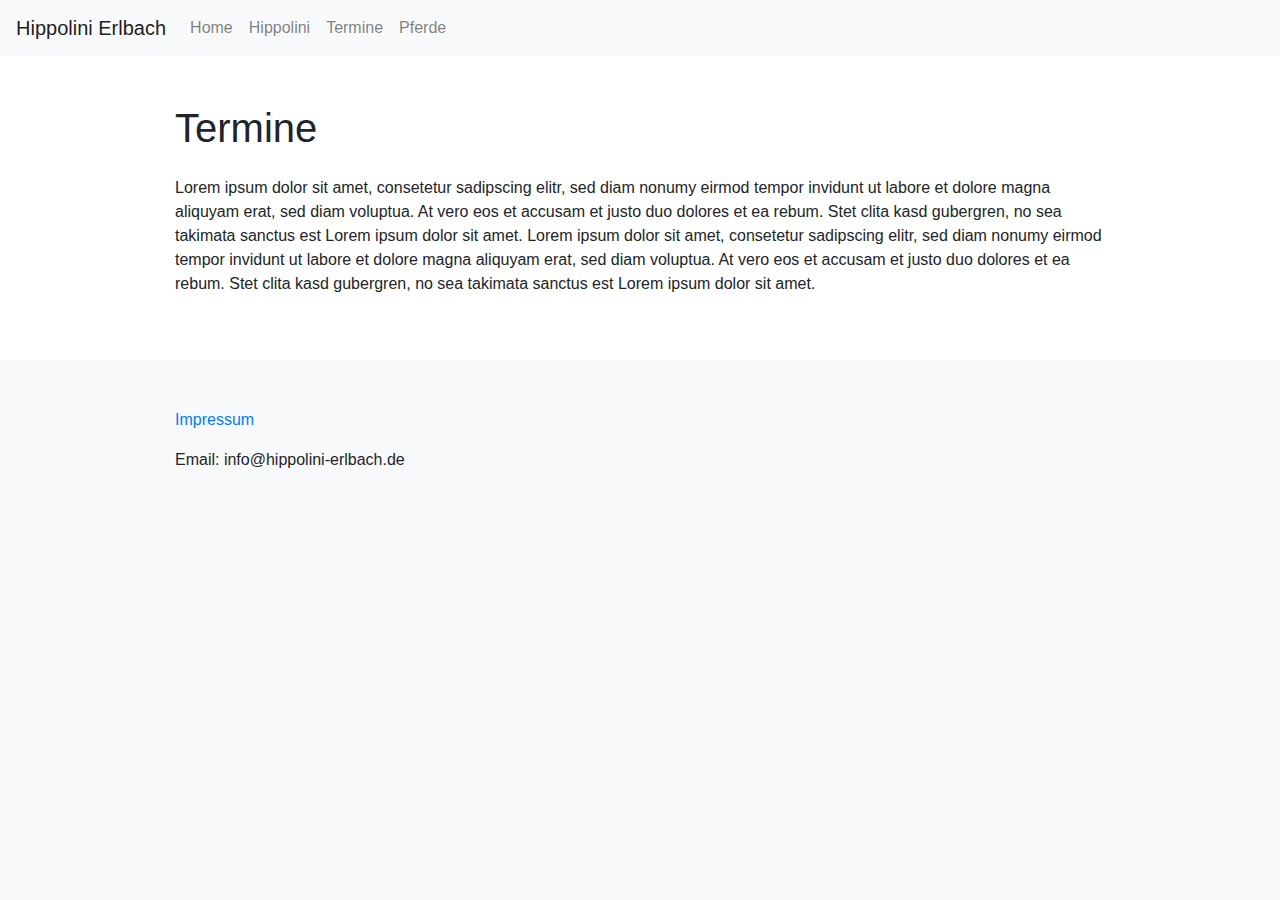
<file: Termine/index.html>
<!doctype html>
<html lang="en">
<head>
    <!-- Required meta tags -->
    <meta charset="utf-8">
    <meta name="viewport" content="width=device-width, initial-scale=1, shrink-to-fit=no">

    <!-- Bootstrap CSS -->
    <link rel="stylesheet" href="https://cdn.jsdelivr.net/npm/bootstrap@4.3.1/dist/css/bootstrap.min.css" integrity="sha384-ggOyR0iXCbMQv3Xipma34MD+dH/1fQ784/j6cY/iJTQUOhcWr7x9JvoRxT2MZw1T" crossorigin="anonymous">
    <link rel="stylesheet" type="text/css" href="/css/style.css">
    <title>Hello, world!</title>
</head>
<body class="bg-light">
<div class="main">
<header>
    <nav class="navbar navbar-expand-lg navbar-light bg-light">
        <a class="navbar-brand" href="/">Hippolini Erlbach</a>
        <button class="navbar-toggler" type="button" data-toggle="collapse" data-target="#navbarSupportedContent" aria-controls="navbarSupportedContent" aria-expanded="false" aria-label="Toggle navigation">
            <span class="navbar-toggler-icon"></span>
        </button>
        <div class="collapse navbar-collapse" id="navbarSupportedContent">
            <ul class="navbar-nav mr-auto">
                <li class="nav-item">
                    <a class="nav-link" href="/">Home <span class="sr-only">(current)</span></a>
                </li>
                <li class="nav-item">
                    <a class="nav-link" href="/Hippolini/">Hippolini</a>
                </li>
                <li class="nav-item">
                    <a class="nav-link" href="/Termine/">Termine</a>
                </li>
                <li class="nav-item">
                    <a class="nav-link" href="/Pferde/">Pferde</a>
                </li>
            </ul>
        </div>
    </nav>
</header>
<div class="container py-5">
<!-- content -->
<h1>Termine</h1>
<p>Lorem ipsum dolor sit amet, consetetur sadipscing elitr, sed diam nonumy eirmod tempor invidunt ut labore et dolore magna aliquyam erat, sed diam voluptua. At vero eos et accusam et justo duo dolores et ea rebum. Stet clita kasd gubergren, no sea takimata sanctus est Lorem ipsum dolor sit amet. Lorem ipsum dolor sit amet, consetetur sadipscing elitr, sed diam nonumy eirmod tempor invidunt ut labore et dolore magna aliquyam erat, sed diam voluptua. At vero eos et accusam et justo duo dolores et ea rebum. Stet clita kasd gubergren, no sea takimata sanctus est Lorem ipsum dolor sit amet.</p>
<!-- content -->
</div>
</div>
<footer class="bg-light">
    <div class="container py-5">
        <p><a href="/Impressum/">Impressum</a></p>
        <p>Email: info@hippolini-erlbach.de</p>
    </div>
</footer>
<!-- Optional JavaScript -->
<!-- jQuery first, then Popper.js, then Bootstrap JS -->
<script src="https://code.jquery.com/jquery-3.3.1.slim.min.js" integrity="sha384-q8i/X+965DzO0rT7abK41JStQIAqVgRVzpbzo5smXKp4YfRvH+8abtTE1Pi6jizo" crossorigin="anonymous"></script>
<script src="https://cdn.jsdelivr.net/npm/popper.js@1.14.7/dist/umd/popper.min.js" integrity="sha384-UO2eT0CpHqdSJQ6hJty5KVphtPhzWj9WO1clHTMGa3JDZwrnQq4sF86dIHNDz0W1" crossorigin="anonymous"></script>
<script src="https://cdn.jsdelivr.net/npm/bootstrap@4.3.1/dist/js/bootstrap.min.js" integrity="sha384-JjSmVgyd0p3pXB1rRibZUAYoIIy6OrQ6VrjIEaFf/nJGzIxFDsf4x0xIM+B07jRM" crossorigin="anonymous"></script>
<script src="/js/script.js" type="text/javascript"></script>
</body>
</html>
</file>
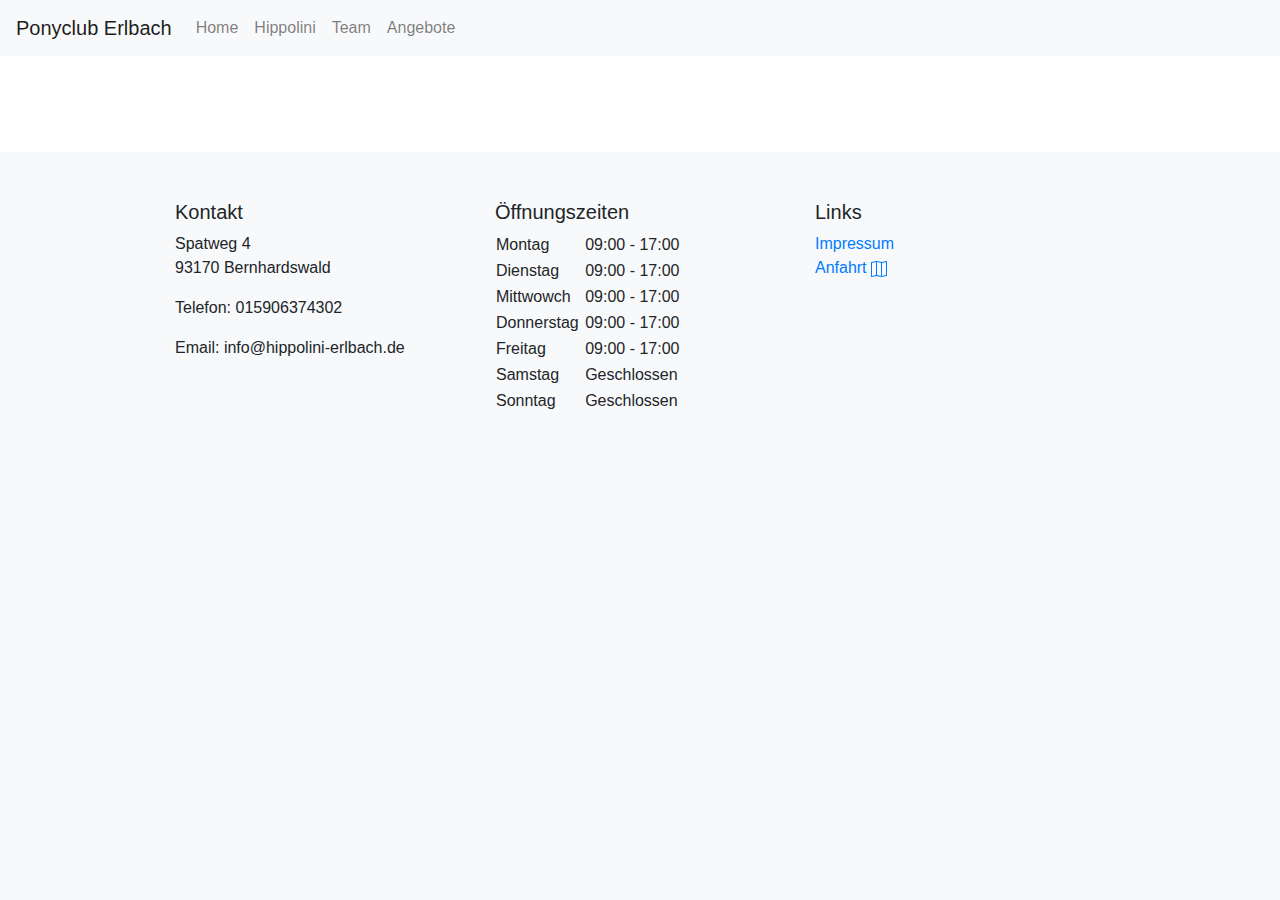
<file: Templates/template.html>
<!doctype html>
<html lang="en">
<head>
    <!-- Required meta tags -->
    <meta charset="utf-8">
    <meta name="viewport" content="width=device-width, initial-scale=1, shrink-to-fit=no">

    <!-- Bootstrap CSS -->
    <link rel="stylesheet" href="https://cdn.jsdelivr.net/npm/bootstrap@4.3.1/dist/css/bootstrap.min.css" integrity="sha384-ggOyR0iXCbMQv3Xipma34MD+dH/1fQ784/j6cY/iJTQUOhcWr7x9JvoRxT2MZw1T" crossorigin="anonymous">
    <link rel="stylesheet" type="text/css" href="/css/style.css">
    <title>Ponyclub Erlbach</title>
</head>
<body class="bg-light">
<header>
    <nav class="navbar navbar-expand-lg navbar-light bg-light">
        <a class="navbar-brand" href="/">Ponyclub Erlbach</a>
        <button class="navbar-toggler" type="button" data-toggle="collapse" data-target="#navbarSupportedContent" aria-controls="navbarSupportedContent" aria-expanded="false" aria-label="Toggle navigation">
            <span class="navbar-toggler-icon"></span>
        </button>
        <div class="collapse navbar-collapse" id="navbarSupportedContent">
            <ul class="navbar-nav mr-auto">
                <li class="nav-item">
                    <a class="nav-link" href="/">Home <span class="sr-only">(current)</span></a>
                </li>
                <li class="nav-item">
                    <a class="nav-link" href="/Hippolini/">Hippolini</a>
                </li>
                <li class="nav-item">
                    <a class="nav-link" href="/Team/">Team</a>
                </li>
                <li class="nav-item">
                    <a class="nav-link" href="/Angebote/">Angebote</a>
                </li>
            </ul>
        </div>
    </nav>
</header>
<div class="main">
<div class="container py-5">
<!-- content -->

<!-- content -->
</div>
</div>
<footer class="bg-light">
    <div class="container py-5">
        <div class="row">
            <div class="col-md-4 pb-3">
                <div class="left-column">
                    <h5>Kontakt</h5>
                    <p>Spatweg 4<br>93170 Bernhardswald</p>
                    <p>Telefon: 015906374302</p>
                    <p>Email: info@hippolini-erlbach.de</p>
                </div>
            </div>
            <div class="col-md-4 links pb-3">
                <h5>Öffnungszeiten</h5>
                <table>
                    <tr><td>Montag&nbsp;</td><td>09:00 - 17:00</td></tr>
                    <tr><td>Dienstag&nbsp;</td><td>09:00 - 17:00</td></tr>
                    <tr><td>Mittwowch&nbsp;</td><td>09:00 - 17:00</td></tr>
                    <tr><td>Donnerstag&nbsp;</td><td>09:00 - 17:00</td></tr>
                    <tr><td>Freitag&nbsp;</td><td>09:00 - 17:00</td></tr>
                    <tr><td>Samstag&nbsp;</td><td>Geschlossen</td></tr>
                    <tr><td>Sonntag&nbsp;</td><td>Geschlossen</td></tr>
                </table>
            </div>
            <div class="col-md-4 links pb-3">
                <h5>Links</h5>
                <p><a href="/Impressum/" class="link-success">Impressum</a></p>
                <p>
                    <a href="https://maps.google.de/maps?q=Spatweg 4, 93170 Bernhardswald" class="link-success" target="_blank">Anfahrt <svg xmlns="http://www.w3.org/2000/svg" width="16" height="16" fill="currentColor" class="bi bi-map" viewBox="0 0 16 16">
                        <path fill-rule="evenodd" d="M15.817.113A.5.5 0 0 1 16 .5v14a.5.5 0 0 1-.402.49l-5 1a.502.502 0 0 1-.196 0L5.5 15.01l-4.902.98A.5.5 0 0 1 0 15.5v-14a.5.5 0 0 1 .402-.49l5-1a.5.5 0 0 1 .196 0L10.5.99l4.902-.98a.5.5 0 0 1 .415.103zM10 1.91l-4-.8v12.98l4 .8V1.91zm1 12.98 4-.8V1.11l-4 .8v12.98zm-6-.8V1.11l-4 .8v12.98l4-.8z"/>
                    </svg></a>
            </div>
        </div>
    </div>
</footer>
<!-- Optional JavaScript -->
<!-- jQuery first, then Popper.js, then Bootstrap JS -->
<script src="https://code.jquery.com/jquery-3.3.1.slim.min.js" integrity="sha384-q8i/X+965DzO0rT7abK41JStQIAqVgRVzpbzo5smXKp4YfRvH+8abtTE1Pi6jizo" crossorigin="anonymous"></script>
<script src="https://cdn.jsdelivr.net/npm/popper.js@1.14.7/dist/umd/popper.min.js" integrity="sha384-UO2eT0CpHqdSJQ6hJty5KVphtPhzWj9WO1clHTMGa3JDZwrnQq4sF86dIHNDz0W1" crossorigin="anonymous"></script>
<script src="https://cdn.jsdelivr.net/npm/bootstrap@4.3.1/dist/js/bootstrap.min.js" integrity="sha384-JjSmVgyd0p3pXB1rRibZUAYoIIy6OrQ6VrjIEaFf/nJGzIxFDsf4x0xIM+B07jRM" crossorigin="anonymous"></script>
<script src="/js/script.js" type="text/javascript"></script>
</body>
</html>
</file>
<file: css/style.css>
html, body {
    height: 100%;
    margin: 0;
    padding: 0;
}

.main {
    width: 100%;
    margin: 0;
    padding: 0;
    background-color: #FFFFFF;
}

h1 {
    margin-bottom: 1.5rem;
}

.container {
    max-width: 960px;
}

.navbar .nav-item.active {
    font-weight: bold;
}

footer .links p {
    margin-bottom: 0;
}

header .bg-light {
    background-color: rgb(131, 170, 139);
}

footer.bg-light {
    background-color: rgb(131, 170, 139);
}

.card {
    height: 100% !important;
}
</file>
